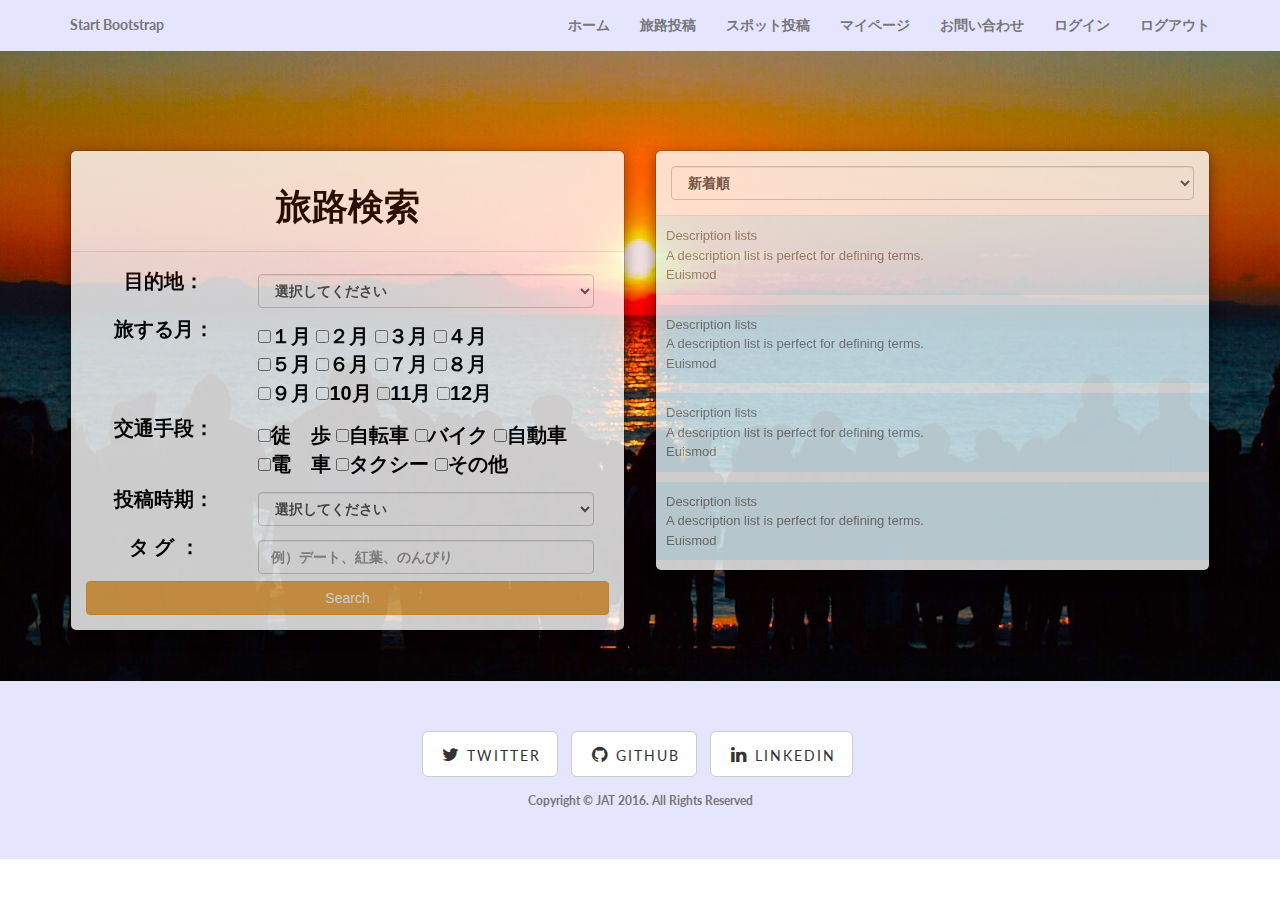
<file: index.html>
<!DOCTYPE html>
<html lang="jp">

<head>

    <meta charset="utf-8">
    <meta http-equiv="X-UA-Compatible" content="IE=edge">
    <meta name="viewport" content="width=device-width, initial-scale=1">
    <meta name="description" content="">
    <meta name="author" content="">

    <title>JAT - Japan Arange Trip</title>

    <!-- Bootstrap Core CSS -->
    <link href="css/bootstrap.min.css" rel="stylesheet">

    <!-- Custom CSS -->
    <link href="css/landing-page.css" rel="stylesheet">

    <!-- Custom Fonts -->
    <link href="font-awesome/css/font-awesome.min.css" rel="stylesheet" type="text/css">
    <link href="https://fonts.googleapis.com/css?family=Lato:300,400,700,300italic,400italic,700italic" rel="stylesheet" type="text/css">

    <!-- HTML5 Shim and Respond.js IE8 support of HTML5 elements and media queries -->
    <!-- WARNING: Respond.js doesn't work if you view the page via file:// -->
    <!--[if lt IE 9]>
        <script src="https://oss.maxcdn.com/libs/html5shiv/3.7.0/html5shiv.js"></script>
        <script src="https://oss.maxcdn.com/libs/respond.js/1.4.2/respond.min.js"></script>
    <![endif]-->

</head>

<body>

    <!-- Navigation -->
    <nav class="navbar navbar-default navbar-fixed-top topnav" role="navigation">
        <div class="container topnav">
            <!-- Brand and toggle get grouped for better mobile display -->
            <div class="navbar-header">
                <button type="button" class="navbar-toggle" data-toggle="collapse" data-target="#bs-example-navbar-collapse-1">
                    <span class="sr-only">Toggle navigation</span>
                    <span class="icon-bar"></span>
                    <span class="icon-bar"></span>
                    <span class="icon-bar"></span>
                </button>
                <a class="navbar-brand topnav" href="#">Start Bootstrap</a>
            </div>
            <!-- Collect the nav links, forms, and other content for toggling -->
            <div class="collapse navbar-collapse" id="bs-example-navbar-collapse-1">
                <ul class="nav navbar-nav navbar-right">
                    <li>
                        <a href="#home">ホーム</a>
                    </li>
                    <li>
                        <a href="#post-plan">旅路投稿</a>
                    </li>
                    <li>
                        <a href="#post-spot">スポット投稿</a>
                    </li>
                    <li>
                        <a href="#mypage">マイページ</a>
                    </li>
                    <li>
                        <a href="#contact">お問い合わせ</a>
                    </li>
                    <li>
                        <a href="#login">ログイン</a>
                    </li>
                    <li>
                        <a href="#logout">ログアウト</a>
                    </li>
                </ul>
            </div>
            <!-- /.navbar-collapse -->
        </div>
        <!-- /.container -->
    </nav>


    <!-- Header -->
    <a name="about"></a>
    <div class="intro-header-index">
        <div class="container">

            <div class="row">
                <div class="col-lg-6">

                      <div class="modal-dialog-index">
                          <div class="modal-content">
                              <div class="modal-header">
                                <h1 class="text-center">旅路検索</h1>
                              </div>
                                <div class="modal-body">
                                    <label class="col-md-4 control-label">目的地：</label>
                                      <div class="col-md-8 research">
                                        <select class="form-control" placeholder="都道府県">
                                          <option value="">選択してください</option>
                                          <option value="">北海道</option>
                                          <option value="">青森県</option>
                                        </select>
                                      </div>

                                    <label class="col-md-4 control-label">旅する月：</label>
                                      <div class="col-md-8 research">
                                        <input type="checkbox" name="1" value="1" />１月
                                        <input type="checkbox" name="2" value="2" />２月
                                        <input type="checkbox" name="3" value="3" />３月
                                        <input type="checkbox" name="4" value="4" />４月
                                        <br>
                                        <input type="checkbox" name="5" value="5" />５月
                                        <input type="checkbox" name="6" value="6" />６月
                                        <input type="checkbox" name="7" value="7" />７月
                                        <input type="checkbox" name="8" value="8" />８月
                                        <br>
                                        <input type="checkbox" name="9" value="9" />９月
                                        <input type="checkbox" name="10" value="10" />10月
                                        <input type="checkbox" name="11" value="11" />11月
                                        <input type="checkbox" name="12" value="12" />12月
                                        <br>
                                      </div>


                                      <label class="col-md-4 control-label">交通手段：</label>
                                        <div class="col-md-8 research">
                                          <input type="checkbox" value="walk" />徒　歩
                                          <input type="checkbox" value="bike" />自転車
                                          <input type="checkbox" value="autobike" />バイク
                                          <input type="checkbox" value="car" />自動車
                                          <br>
                                          <input type="checkbox" value="train" />電　車
                                          <input type="checkbox" value="cab" />タクシー
                                          <input type="checkbox" value="other" />その他　
                                        </div>

                                      <label class="col-md-4 control-label">投稿時期：</label>
                                        <div class="col-md-8 research">
                                          <select class="form-control" placeholder="選択してください">
                                            <option value="">選択してください</option>
                                            <option value="">直近１か月</option>
                                            <option value="">直近３か月</option>
                                            <option value="">直近６か月</option>
                                          </select>
                                        </div>

                                      <label class="col-md-4 control-label"> タ グ ：</label>
                                        <div class="col-md-8 research">
                                          <input type="text" class="form-control" placeholder="例）デート、紅葉、のんびり">
                                        </div>

                                       <button type="submit" class="btn btn-block btn-default btn-warning" value="Login"/>Search</button>
                                </div>
                          </div>
                      </div>
                </div>

                <div class="col-lg-6">
                      <div class="modal-dialog-post">
                          <div class="modal-content">
                              <div class="modal-header">
                                <select class="form-control" placeholder="最新投稿">
                                  <option value="">新着順</option>
                                  <option value="">人気順</option>
                                </select>
                              </div>

                              <div class="row">
                                <div class="col-md-12">

                                  <li class="index-comment index-user-comment">
                                    <p>Description lists<br>
                                    A description list is perfect for defining terms.<br>
                                    Euismod</p>
                                  </li>

                                  <li class="index-comment index-user-comment">
                                    <p>Description lists<br>
                                    A description list is perfect for defining terms.<br>
                                    Euismod</p>
                                  </li>

                                  <li class="index-comment index-user-comment">
                                    <p>Description lists<br>
                                    A description list is perfect for defining terms.<br>
                                    Euismod</p>
                                  </li>

                                  <li class="index-comment index-user-comment">
                                    <p>Description lists<br>
                                    A description list is perfect for defining terms.<br>
                                    Euismod</p>
                                  </li>

                                </div>
                            </div>

                          </div>
                      </div>
                </div>
            </div>
        </div>
        <!-- /.container -->

    </div>
    <!-- /.intro-header -->

    <!-- Footer -->
    <footer>
        <div class="container">
          <div>
            <ul class="list-inline banner-social-buttons">
              <li>
                <a href="https://twitter.com/SBootstrap" class="btn btn-default btn-lg"><i class="fa fa-twitter fa-fw"></i> <span class="network-name">Twitter</span></a>
              </li>
              <li>
                <a href="https://github.com/IronSummitMedia/startbootstrap" class="btn btn-default btn-lg"><i class="fa fa-github fa-fw"></i> <span class="network-name">Github</span></a>
              </li>
              <li>
                <a href="#" class="btn btn-default btn-lg"><i class="fa fa-linkedin fa-fw"></i> <span class="network-name">Linkedin</span></a>
              </li>
            </ul>
          </div>

          <div class="copyright text-muted small">
            <p class="copyright">Copyright &copy; JAT 2016. All Rights Reserved</p>
          </div>
        </div>
    </footer>

    <!-- jQuery -->
    <script src="js/jquery.js"></script>

    <!-- Bootstrap Core JavaScript -->
    <script src="js/bootstrap.min.js"></script>

</body>

</html>
</file>
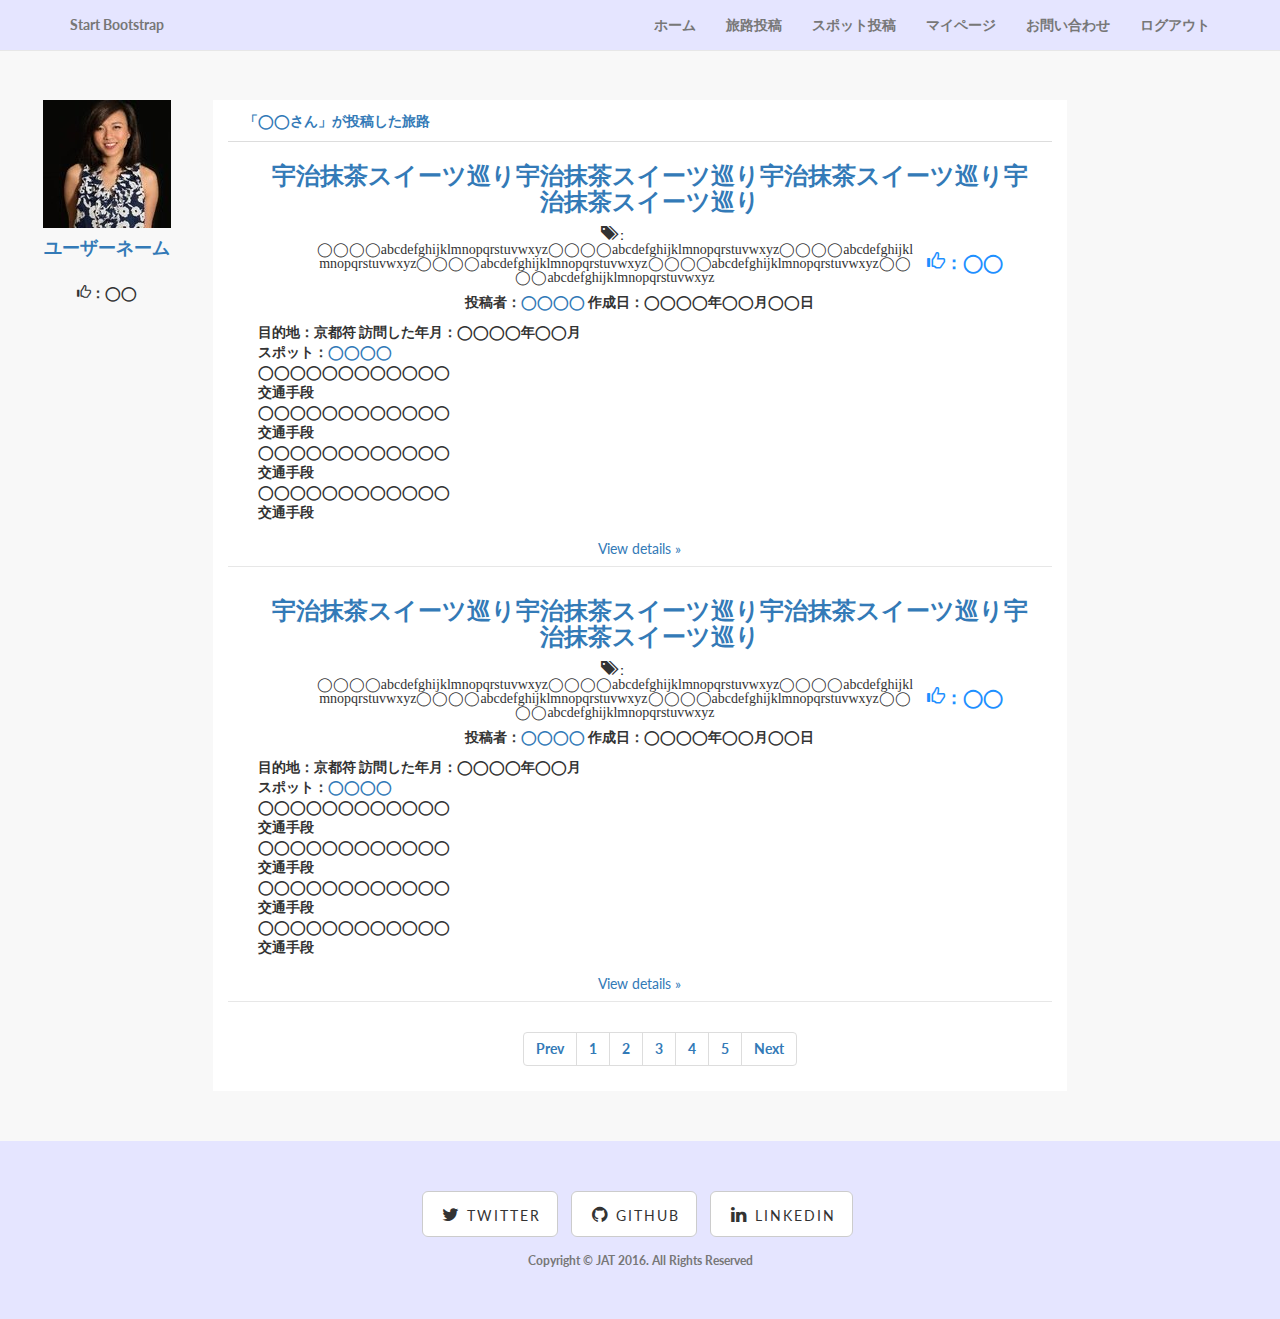
<file: profile.html>
<!DOCTYPE html>
<html lang="jp">

<head>

    <meta charset="utf-8">
    <meta http-equiv="X-UA-Compatible" content="IE=edge">
    <meta name="viewport" content="width=device-width, initial-scale=1">
    <meta name="description" content="">
    <meta name="author" content="">

    <title>JAT - Japan Arange Trip</title>

    <!-- Bootstrap Core CSS -->
    <link href="css/bootstrap.min.css" rel="stylesheet">

    <!-- Custom CSS -->
    <link href="css/landing-page.css" rel="stylesheet">

    <!-- Custom Fonts -->
    <link href="font-awesome/css/font-awesome.min.css" rel="stylesheet" type="text/css">
    <link href="https://fonts.googleapis.com/css?family=Lato:300,400,700,300italic,400italic,700italic" rel="stylesheet" type="text/css">

    <!-- HTML5 Shim and Respond.js IE8 support of HTML5 elements and media queries -->
    <!-- WARNING: Respond.js doesn't work if you view the page via file:// -->
    <!--[if lt IE 9]>
        <script src="https://oss.maxcdn.com/libs/html5shiv/3.7.0/html5shiv.js"></script>
        <script src="https://oss.maxcdn.com/libs/respond.js/1.4.2/respond.min.js"></script>
    <![endif]-->

</head>

<body>

    <!-- Navigation -->
    <nav class="navbar navbar-default navbar-fixed-top topnav" role="navigation">
        <div class="container topnav">
            <!-- Brand and toggle get grouped for better mobile display -->
            <div class="navbar-header">
                <button type="button" class="navbar-toggle" data-toggle="collapse" data-target="#bs-example-navbar-collapse-1">
                    <span class="sr-only">Toggle navigation</span>
                    <span class="icon-bar"></span>
                    <span class="icon-bar"></span>
                    <span class="icon-bar"></span>
                </button>
                <a class="navbar-brand topnav" href="#">Start Bootstrap</a>
            </div>
            <!-- Collect the nav links, forms, and other content for toggling -->
            <div class="collapse navbar-collapse" id="bs-example-navbar-collapse-1">
                <ul class="nav navbar-nav navbar-right">
                    <li>
                        <a href="#home">ホーム</a>
                    </li>
                    <li>
                        <a href="#post-plan">旅路投稿</a>
                    </li>
                    <li>
                        <a href="#post-spot">スポット投稿</a>
                    </li>
                    <li>
                        <a href="#mypage">マイページ</a>
                    </li>
                    <li>
                        <a href="#contact">お問い合わせ</a>
                    </li>
                    <li>
                        <a href="#logout">ログアウト</a>
                    </li>
                </ul>
            </div>
            <!-- /.navbar-collapse -->
        </div>
        <!-- /.container -->
    </nav>

    <!-- Page Content -->

  <a  name="services"></a>
    <div class="content-section-mypage">

        <div class="container-fluid">
          <div class="row">
            <div class="col-md-2 mypage-profile">
              <img alt="user-icon" src="img/user/avatar_user_1.jpg" />
              <h4>
                <a href="">ユーザーネーム</a>
              </h4>
              <div class="favorite-number">
                <span class="glyphicon glyphicon-thumbs-up" aria-hidden="true"></span>：◯◯
              </div>
            </div>
            <div class="col-md-8 mypage-main">
              <ul class="nav nav-tabs">
                <li class="posted-plan">
                  <a href="#">「◯◯さん」が投稿した旅路</a>
                </li>
              </ul>

              <div class="plans-show">
                <div class="plans-title">
                  <div class="col-md-12">
                    <div class="plan-title">
                      <h3 class="plan-title-name">
                        <a href="#">宇治抹茶スイーツ巡り宇治抹茶スイーツ巡り宇治抹茶スイーツ巡り宇治抹茶スイーツ巡り</a>
                      </h3>
                    </div>
                  </div>
                  <div class="tag-favonum">
                    <div class="col-md-10 tag-content-mypage">
                      <span class="glyphicon glyphicon-tags" aria-hidden="true">：◯◯◯◯abcdefghijklmnopqrstuvwxyz◯◯◯◯abcdefghijklmnopqrstuvwxyz◯◯◯◯abcdefghijklmnopqrstuvwxyz◯◯◯◯abcdefghijklmnopqrstuvwxyz◯◯◯◯abcdefghijklmnopqrstuvwxyz◯◯◯◯abcdefghijklmnopqrstuvwxyz</span>
                    </div>
                    <div class="col-md-2">
                      <div class="position-fix-favoritenum">
                        <div class="favorite-number">
                          <span class="glyphicon glyphicon-thumbs-up" aria-hidden="true"></span>：◯◯
                        </div>
                      </div>
                    </div>
                  </div>
                </div>
                  <div class="col-md-12">
                      <p>投稿者：<a href="">◯◯◯◯</a>  作成日：◯◯◯◯年◯◯月◯◯日</p>
                  </div>
              </div>

                  <div class="plan-contents">
                    <p class="plan-idea">
                          目的地：京都符    訪問した年月：◯◯◯◯年◯◯月<br>
                      スポット：<a href="">◯◯◯◯</a><br>
                      ◯◯◯◯◯◯◯◯◯◯◯◯<br>
                      交通手段<br>
                      ◯◯◯◯◯◯◯◯◯◯◯◯<br>
                      交通手段<br>
                      ◯◯◯◯◯◯◯◯◯◯◯◯<br>
                      交通手段<br>
                      ◯◯◯◯◯◯◯◯◯◯◯◯<br>
                      交通手段<br>
                      ◯◯◯◯◯◯◯◯◯◯◯◯<br>
                      交通手段<br>
                      ◯◯◯◯◯◯◯◯◯◯◯◯<br>
                      交通手段<br>
                      ◯◯◯◯◯◯◯◯◯◯◯◯<br>
                      交通手段<br>
                      ◯◯◯◯◯◯◯◯◯◯◯◯<br>
                      交通手段<br>
                    </p>
                    <p class="plan-detail">
                      <a class="btn" href="#">View details »</a>
                    </p>
                  </div>

              <div class="plans-show">
                <div class="plans-title">
                  <div class="col-md-12">
                    <div class="plan-title">
                      <h3 class="plan-title-name">
                        <a href="#">宇治抹茶スイーツ巡り宇治抹茶スイーツ巡り宇治抹茶スイーツ巡り宇治抹茶スイーツ巡り</a>
                      </h3>
                    </div>
                  </div>

                  <div class="tag-favonum">
                    <div class="col-md-10 tag-content-mypage">
                      <span class="glyphicon glyphicon-tags" aria-hidden="true">：◯◯◯◯abcdefghijklmnopqrstuvwxyz◯◯◯◯abcdefghijklmnopqrstuvwxyz◯◯◯◯abcdefghijklmnopqrstuvwxyz◯◯◯◯abcdefghijklmnopqrstuvwxyz◯◯◯◯abcdefghijklmnopqrstuvwxyz◯◯◯◯abcdefghijklmnopqrstuvwxyz</span>
                    </div>
                    <div class="col-md-2">
                      <div class="position-fix-favoritenum">
                        <div class="favorite-number">
                          <span class="glyphicon glyphicon-thumbs-up" aria-hidden="true"></span>：◯◯
                        </div>
                      </div>
                    </div>
                  </div>
                </div>

                  <div class="col-md-12">
                      <p>投稿者：<a href="">◯◯◯◯</a>  作成日：◯◯◯◯年◯◯月◯◯日</p>
                  </div>
              </div>

                  <div class="plan-contents">
                    <p class="plan-idea">
                          目的地：京都符    訪問した年月：◯◯◯◯年◯◯月<br>
                      スポット：<a href="">◯◯◯◯</a><br>
                      ◯◯◯◯◯◯◯◯◯◯◯◯<br>
                      交通手段<br>
                      ◯◯◯◯◯◯◯◯◯◯◯◯<br>
                      交通手段<br>
                      ◯◯◯◯◯◯◯◯◯◯◯◯<br>
                      交通手段<br>
                      ◯◯◯◯◯◯◯◯◯◯◯◯<br>
                      交通手段<br>
                      ◯◯◯◯◯◯◯◯◯◯◯◯<br>
                      交通手段<br>
                      ◯◯◯◯◯◯◯◯◯◯◯◯<br>
                      交通手段<br>
                      ◯◯◯◯◯◯◯◯◯◯◯◯<br>
                      交通手段<br>
                      ◯◯◯◯◯◯◯◯◯◯◯◯<br>
                      交通手段<br>
                    </p>
                    <p class="plan-detail">
                      <a class="btn" href="#">View details »</a>
                    </p>
                  </div>

                
                <div class="col-md-12 mypage-pagi">
                  <ul class="pagination">
                    <li>
                      <a href="#">Prev</a>
                    </li>
                    <li>
                      <a href="#">1</a>
                    </li>
                    <li>
                      <a href="#">2</a>
                    </li>
                    <li>
                      <a href="#">3</a>
                    </li>
                    <li>
                      <a href="#">4</a>
                    </li>
                    <li>
                      <a href="#">5</a>
                    </li>
                    <li>
                      <a href="#">Next</a>
                    </li>
                  </ul>
                </div>
            </div>
            <div class="col-md-2">
              
            </div>
          </div>
        </div>
        <!-- /.container -->

    </div>
    <!-- /.content-section-a -->

    <!-- Footer -->
    <footer>
        <div class="container">
          <div>
            <ul class="list-inline banner-social-buttons">
              <li>
                <a href="https://twitter.com/SBootstrap" class="btn btn-default btn-lg"><i class="fa fa-twitter fa-fw"></i> <span class="network-name">Twitter</span></a>
              </li>
              <li>
                <a href="https://github.com/IronSummitMedia/startbootstrap" class="btn btn-default btn-lg"><i class="fa fa-github fa-fw"></i> <span class="network-name">Github</span></a>
              </li>
              <li>
                <a href="#" class="btn btn-default btn-lg"><i class="fa fa-linkedin fa-fw"></i> <span class="network-name">Linkedin</span></a>
              </li>
            </ul>
          </div>

          <div class="copyright text-muted small">
            <p class="copyright">Copyright &copy; JAT 2016. All Rights Reserved</p>
          </div>
        </div>
    </footer>

    <!-- jQuery -->
    <script src="js/jquery.js"></script>

    <!-- Bootstrap Core JavaScript -->
    <script src="js/bootstrap.min.js"></script>

</body>

</html>
</file>
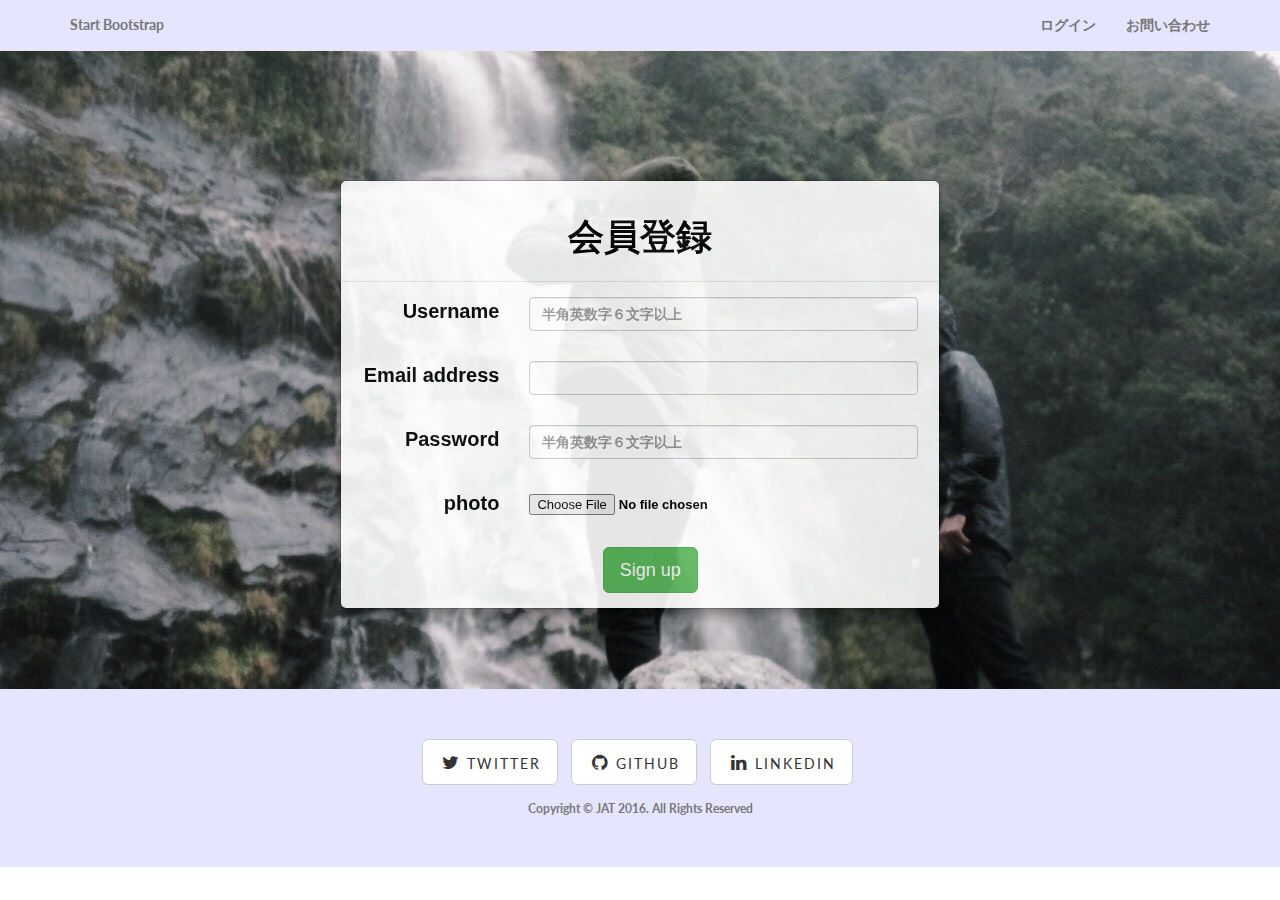
<file: register.html>
<!DOCTYPE html>
<html lang="jp">

<head>

    <meta charset="utf-8">
    <meta http-equiv="X-UA-Compatible" content="IE=edge">
    <meta name="viewport" content="width=device-width, initial-scale=1">
    <meta name="description" content="">
    <meta name="author" content="">

    <title>JAT - Japan Arange Trip</title>

    <!-- Bootstrap Core CSS -->
    <link href="css/bootstrap.min.css" rel="stylesheet">

    <!-- Custom CSS -->
    <link href="css/landing-page.css" rel="stylesheet">

    <!-- Custom Fonts -->
    <link href="font-awesome/css/font-awesome.min.css" rel="stylesheet" type="text/css">
    <link href="https://fonts.googleapis.com/css?family=Lato:300,400,700,300italic,400italic,700italic" rel="stylesheet" type="text/css">

    <!-- HTML5 Shim and Respond.js IE8 support of HTML5 elements and media queries -->
    <!-- WARNING: Respond.js doesn't work if you view the page via file:// -->
    <!--[if lt IE 9]>
        <script src="https://oss.maxcdn.com/libs/html5shiv/3.7.0/html5shiv.js"></script>
        <script src="https://oss.maxcdn.com/libs/respond.js/1.4.2/respond.min.js"></script>
    <![endif]-->

</head>

<body>

    <!-- Navigation -->
    <nav class="navbar navbar-default navbar-fixed-top topnav" role="navigation">
        <div class="container topnav">
            <!-- Brand and toggle get grouped for better mobile display -->
            <div class="navbar-header">
                <button type="button" class="navbar-toggle" data-toggle="collapse" data-target="#bs-example-navbar-collapse-1">
                    <span class="sr-only">Toggle navigation</span>
                    <span class="icon-bar"></span>
                    <span class="icon-bar"></span>
                    <span class="icon-bar"></span>
                </button>
                <a class="navbar-brand topnav" href="#">Start Bootstrap</a>
            </div>
            <!-- Collect the nav links, forms, and other content for toggling -->
            <div class="collapse navbar-collapse" id="bs-example-navbar-collapse-1">
                <ul class="nav navbar-nav navbar-right">
                    <li>
                        <a href="#login">ログイン</a>
                    </li>
                    <li>
                        <a href="#contact">お問い合わせ</a>
                    </li>
                </ul>
            </div>
            <!-- /.navbar-collapse -->
        </div>
        <!-- /.container -->
    </nav>


    <!-- Header -->
    <a name="about"></a>
    <div class="intro-header-register">
        <div class="container">

            <div class="row">
                <div class="col-lg-12">

                      <div class="modal-dialog">
                          <div class="modal-content">
                              <div class="modal-header">
                                <h1 class="text-center">会員登録</h1>
                              </div>
                                
                                <form id="register-info" method="post" class="form-horizontal" enctype="multipart/form-data">
                                    <div class="form-group">
                                        <label class="col-md-4 control-label">Username</label>
                                        <div class="col-md-8 area-set">
                                            <input type="text" class="form-control" name="username" placeholder="半角英数字６文字以上" />
                                        </div>
                                    </div>

                                    <div class="form-group">
                                        <label class="col-md-4 control-label">Email address</label>
                                        <div class="col-md-8 area-set">
                                            <input type="text" class="form-control" name="email" />
                                        </div>
                                    </div>

                                    <div class="form-group">
                                        <label class="col-md-4 control-label">Password</label>
                                        <div class="col-md-8 area-set">
                                            <input type="password" class="form-control" name="password" placeholder="半角英数字６文字以上"/>
                                        </div>
                                    </div>


                                    <div class="form-group">
                                        <label class="col-md-4 control-label">photo</label>
                                            <div class="col-md-8 photo-upload">
                                                <input type="file" name="upfile" size="30" />
                                            </div>
                                    </div>


                                    <div class="form-group">
                                        <div class="col-xs-10 col-xs-offset-5 register-btn">
                                            <input type="submit" class="btn btn-lg btn-success" name="signup" value="Sign up">
                                        </div>
                                    </div>
                                </form>
                          </div>
                       </div>

                </div>
            </div>

        </div>
        <!-- /.container -->

    </div>

    <!-- Footer -->
    <footer>
        <div class="container">
          <div>
            <ul class="list-inline banner-social-buttons">
              <li>
                <a href="https://twitter.com/SBootstrap" class="btn btn-default btn-lg"><i class="fa fa-twitter fa-fw"></i> <span class="network-name">Twitter</span></a>
              </li>
              <li>
                <a href="https://github.com/IronSummitMedia/startbootstrap" class="btn btn-default btn-lg"><i class="fa fa-github fa-fw"></i> <span class="network-name">Github</span></a>
              </li>
              <li>
                <a href="#" class="btn btn-default btn-lg"><i class="fa fa-linkedin fa-fw"></i> <span class="network-name">Linkedin</span></a>
              </li>
            </ul>
          </div>

          <div class="copyright text-muted small">
            <p class="copyright">Copyright &copy; JAT 2016. All Rights Reserved</p>
          </div>
        </div>
    </footer>

    <!-- jQuery -->
    <script src="js/jquery.js"></script>

    <!-- Bootstrap Core JavaScript -->
    <script src="js/bootstrap.min.js"></script>

</body>

</html>
</file>
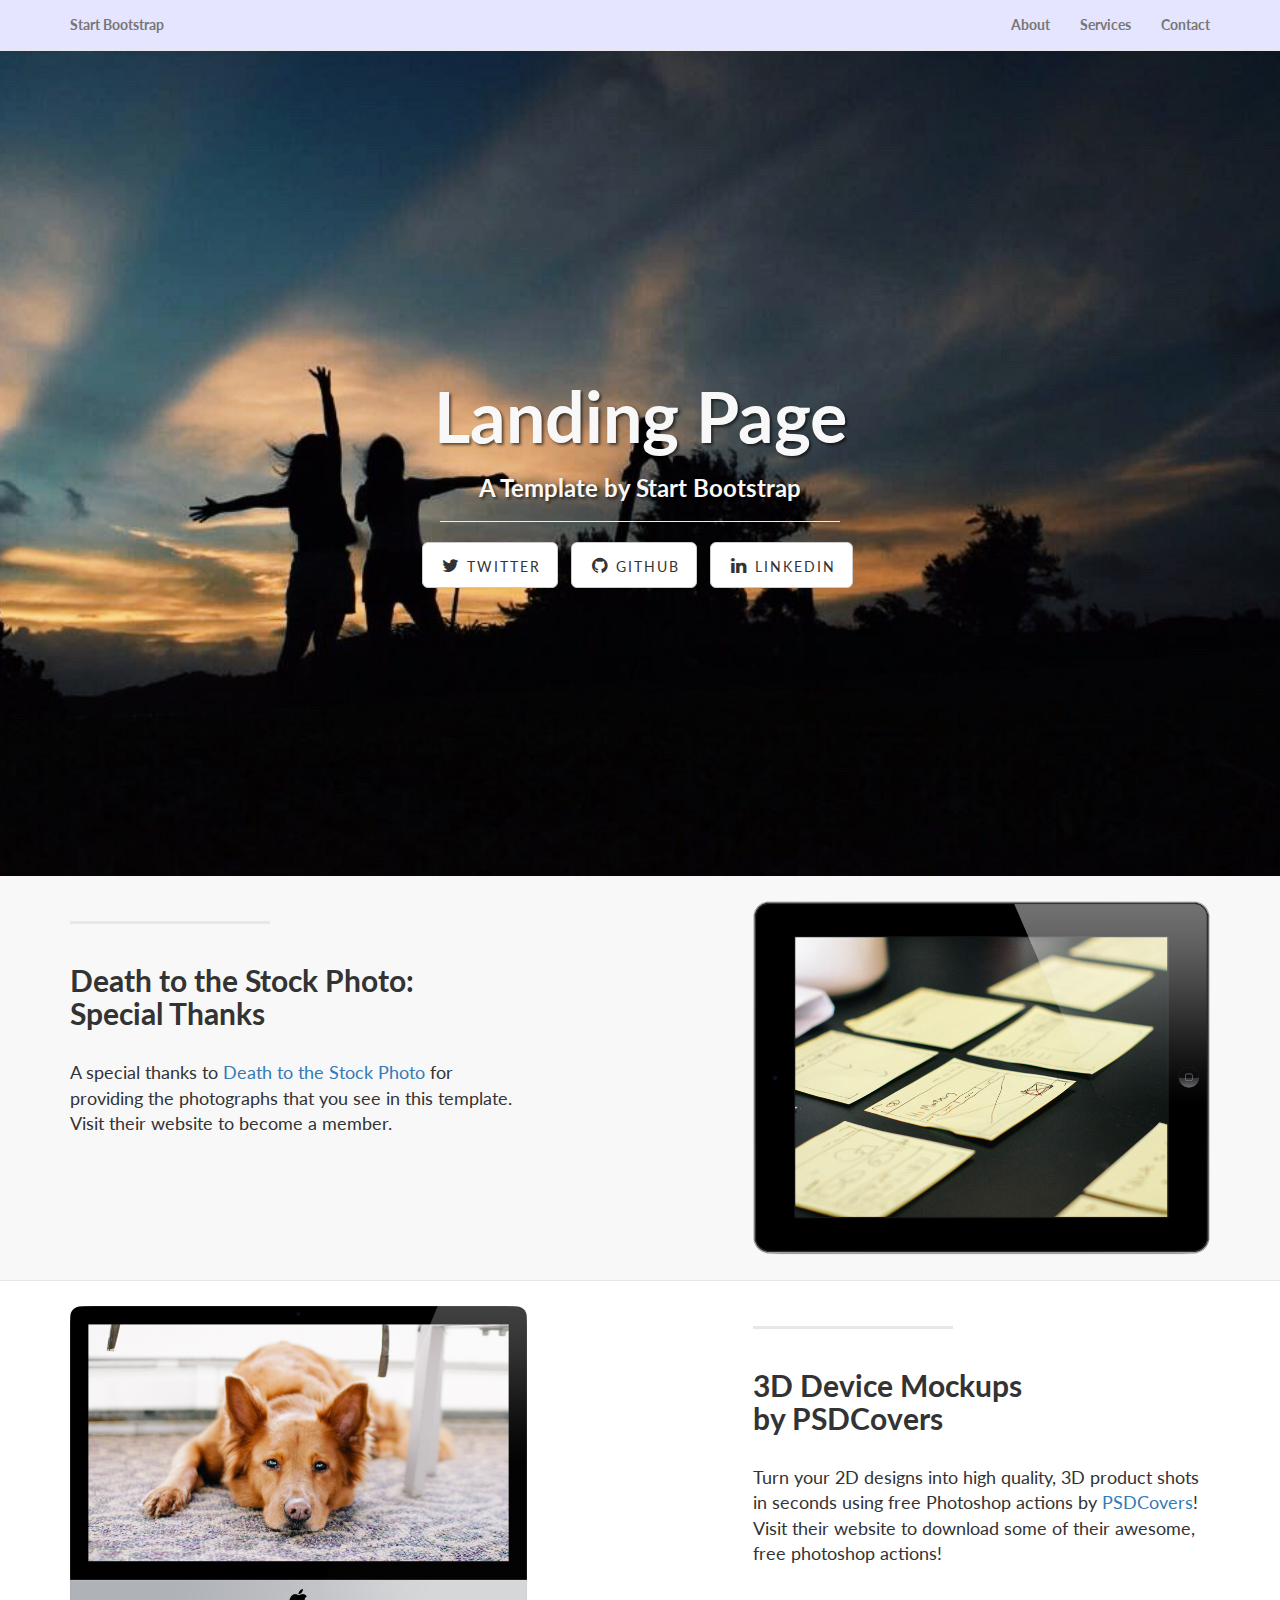
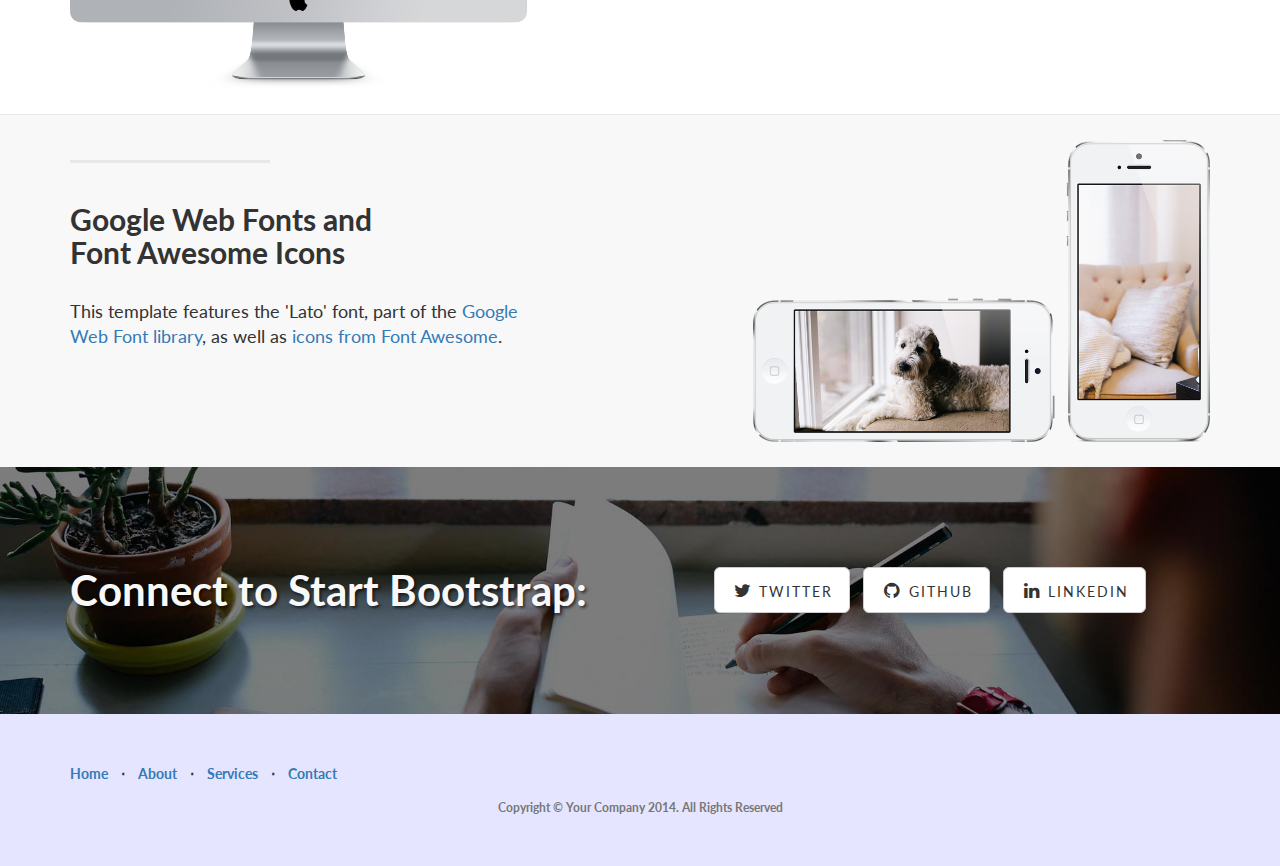
<file: test.html>
<!DOCTYPE html>
<html lang="en">

<head>

    <meta charset="utf-8">
    <meta http-equiv="X-UA-Compatible" content="IE=edge">
    <meta name="viewport" content="width=device-width, initial-scale=1">
    <meta name="description" content="">
    <meta name="author" content="">

    <title>Landing Page - Start Bootstrap Theme</title>

    <!-- Bootstrap Core CSS -->
    <link href="css/bootstrap.min.css" rel="stylesheet">

    <!-- Custom CSS -->
    <link href="css/landing-page.css" rel="stylesheet">

    <!-- Custom Fonts -->
    <link href="font-awesome/css/font-awesome.min.css" rel="stylesheet" type="text/css">
    <link href="https://fonts.googleapis.com/css?family=Lato:300,400,700,300italic,400italic,700italic" rel="stylesheet" type="text/css">

    <!-- HTML5 Shim and Respond.js IE8 support of HTML5 elements and media queries -->
    <!-- WARNING: Respond.js doesn't work if you view the page via file:// -->
    <!--[if lt IE 9]>
        <script src="https://oss.maxcdn.com/libs/html5shiv/3.7.0/html5shiv.js"></script>
        <script src="https://oss.maxcdn.com/libs/respond.js/1.4.2/respond.min.js"></script>
    <![endif]-->

</head>

<body>

    <!-- Navigation -->
    <nav class="navbar navbar-default navbar-fixed-top topnav" role="navigation">
        <div class="container topnav">
            <!-- Brand and toggle get grouped for better mobile display -->
            <div class="navbar-header">
                <button type="button" class="navbar-toggle" data-toggle="collapse" data-target="#bs-example-navbar-collapse-1">
                    <span class="sr-only">Toggle navigation</span>
                    <span class="icon-bar"></span>
                    <span class="icon-bar"></span>
                    <span class="icon-bar"></span>
                </button>
                <a class="navbar-brand topnav" href="#">Start Bootstrap</a>
            </div>
            <!-- Collect the nav links, forms, and other content for toggling -->
            <div class="collapse navbar-collapse" id="bs-example-navbar-collapse-1">
                <ul class="nav navbar-nav navbar-right">
                    <li>
                        <a href="#about">About</a>
                    </li>
                    <li>
                        <a href="#services">Services</a>
                    </li>
                    <li>
                        <a href="#contact">Contact</a>
                    </li>
                </ul>
            </div>
            <!-- /.navbar-collapse -->
        </div>
        <!-- /.container -->
    </nav>


    <!-- Header -->
    <a name="about"></a>
    <div class="intro-header">
        <div class="container">

            <div class="row">
                <div class="col-lg-12">
                    <div class="intro-message">
                        <h1>Landing Page</h1>
                        <h3>A Template by Start Bootstrap</h3>
                        <hr class="intro-divider">
                        <ul class="list-inline intro-social-buttons">
                            <li>
                                <a href="https://twitter.com/SBootstrap" class="btn btn-default btn-lg"><i class="fa fa-twitter fa-fw"></i> <span class="network-name">Twitter</span></a>
                            </li>
                            <li>
                                <a href="https://github.com/IronSummitMedia/startbootstrap" class="btn btn-default btn-lg"><i class="fa fa-github fa-fw"></i> <span class="network-name">Github</span></a>
                            </li>
                            <li>
                                <a href="#" class="btn btn-default btn-lg"><i class="fa fa-linkedin fa-fw"></i> <span class="network-name">Linkedin</span></a>
                            </li>
                        </ul>
                    </div>
                </div>
            </div>

        </div>
        <!-- /.container -->

    </div>
    <!-- /.intro-header -->

    <!-- Page Content -->

  <a  name="services"></a>
    <div class="content-section-a">

        <div class="container">
            <div class="row">
                <div class="col-lg-5 col-sm-6">
                    <hr class="section-heading-spacer">
                    <div class="clearfix"></div>
                    <h2 class="section-heading">Death to the Stock Photo:<br>Special Thanks</h2>
                    <p class="lead">A special thanks to <a target="_blank" href="http://join.deathtothestockphoto.com/">Death to the Stock Photo</a> for providing the photographs that you see in this template. Visit their website to become a member.</p>
                </div>
                <div class="col-lg-5 col-lg-offset-2 col-sm-6">
                    <img class="img-responsive" src="img/ipad.png" alt="">
                </div>
            </div>

        </div>
        <!-- /.container -->

    </div>
    <!-- /.content-section-a -->

    <div class="content-section-b">

        <div class="container">

            <div class="row">
                <div class="col-lg-5 col-lg-offset-1 col-sm-push-6  col-sm-6">
                    <hr class="section-heading-spacer">
                    <div class="clearfix"></div>
                    <h2 class="section-heading">3D Device Mockups<br>by PSDCovers</h2>
                    <p class="lead">Turn your 2D designs into high quality, 3D product shots in seconds using free Photoshop actions by <a target="_blank" href="http://www.psdcovers.com/">PSDCovers</a>! Visit their website to download some of their awesome, free photoshop actions!</p>
                </div>
                <div class="col-lg-5 col-sm-pull-6  col-sm-6">
                    <img class="img-responsive" src="img/dog.png" alt="">
                </div>
            </div>

        </div>
        <!-- /.container -->

    </div>
    <!-- /.content-section-b -->

    <div class="content-section-a">

        <div class="container">

            <div class="row">
                <div class="col-lg-5 col-sm-6">
                    <hr class="section-heading-spacer">
                    <div class="clearfix"></div>
                    <h2 class="section-heading">Google Web Fonts and<br>Font Awesome Icons</h2>
                    <p class="lead">This template features the 'Lato' font, part of the <a target="_blank" href="http://www.google.com/fonts">Google Web Font library</a>, as well as <a target="_blank" href="http://fontawesome.io">icons from Font Awesome</a>.</p>
                </div>
                <div class="col-lg-5 col-lg-offset-2 col-sm-6">
                    <img class="img-responsive" src="img/phones.png" alt="">
                </div>
            </div>

        </div>
        <!-- /.container -->

    </div>
    <!-- /.content-section-a -->

  <a  name="contact"></a>
    <div class="banner">

        <div class="container">

            <div class="row">
                <div class="col-lg-6">
                    <h2>Connect to Start Bootstrap:</h2>
                </div>
                <div class="col-lg-6">
                    <ul class="list-inline banner-social-buttons">
                        <li>
                            <a href="https://twitter.com/SBootstrap" class="btn btn-default btn-lg"><i class="fa fa-twitter fa-fw"></i> <span class="network-name">Twitter</span></a>
                        </li>
                        <li>
                            <a href="https://github.com/IronSummitMedia/startbootstrap" class="btn btn-default btn-lg"><i class="fa fa-github fa-fw"></i> <span class="network-name">Github</span></a>
                        </li>
                        <li>
                            <a href="#" class="btn btn-default btn-lg"><i class="fa fa-linkedin fa-fw"></i> <span class="network-name">Linkedin</span></a>
                        </li>
                    </ul>
                </div>
            </div>

        </div>
        <!-- /.container -->

    </div>
    <!-- /.banner -->

    <!-- Footer -->
    <footer>
        <div class="container">
            <div class="row">
                <div class="col-lg-12">
                    <ul class="list-inline">
                        <li>
                            <a href="#">Home</a>
                        </li>
                        <li class="footer-menu-divider">&sdot;</li>
                        <li>
                            <a href="#about">About</a>
                        </li>
                        <li class="footer-menu-divider">&sdot;</li>
                        <li>
                            <a href="#services">Services</a>
                        </li>
                        <li class="footer-menu-divider">&sdot;</li>
                        <li>
                            <a href="#contact">Contact</a>
                        </li>
                    </ul>
                    <p class="copyright text-muted small">Copyright &copy; Your Company 2014. All Rights Reserved</p>
                </div>
            </div>
        </div>
    </footer>

    <!-- jQuery -->
    <script src="js/jquery.js"></script>

    <!-- Bootstrap Core JavaScript -->
    <script src="js/bootstrap.min.js"></script>

</body>

</html>
</file>
<file: css/landing-page.css>
/*
 * Start Bootstrap - Landing Page (http://startbootstrap.com/)
 * Copyright 2013-2016 Start Bootstrap
 * Licensed under MIT (https://github.com/BlackrockDigital/startbootstrap/blob/gh-pages/LICENSE)
 */

body,
html {
    width: 100%;
    /*フッター領域が拡大するという不具合調整のため無力化*/
/*    height: 100%;*/
    font-family: 游ゴシック体, 'Yu Gothic', YuGothic, 'ヒラギノ角ゴシック Pro', 'Hiragino Kaku Gothic Pro', メイリオ, Meiryo, Osaka, 'ＭＳ Ｐゴシック', 'MS PGothic', sans-serif;
}

body,
h1,
h2,
h3,
h4,
h5,
h6 {
    font-family: "Lato","Helvetica Neue",Helvetica,Arial,sans-serif;
    font-weight: 700;
}

.photo-upload{
    position: relative;
}

.topnav {
    font-size: 14px; 
}

.lead {
    font-size: 18px;
    font-weight: 400;
}

.intro-header {
    padding-top: 150px; /* If you're making other pages, make sure there is 50px of padding to make sure the navbar doesn't overlap content! */
    padding-bottom: 50px;
    text-align: center;
    color: #f8f8f8;
    background: url(../img/login.jpg) no-repeat center center;
    background-size: cover;
    height: 100%;
    width: 100%;
}

.intro-header-index {
    padding-top: 150px; /* If you're making other pages, make sure there is 50px of padding to make sure the navbar doesn't overlap content! */
    padding-bottom: 50px;
/*    text-align: center;*/
    font-size: 20px;
    font-family: 游ゴシック体, 'Yu Gothic', YuGothic, 'ヒラギノ角ゴシック Pro', 'Hiragino Kaku Gothic Pro', メイリオ, Meiryo, Osaka, 'ＭＳ Ｐゴシック', 'MS PGothic', sans-serif;
    color: #000000;
    background: url(../img/index.jpg) no-repeat center center;
    background-size: cover;
    height: 100%;
    width: 100%;
}

.intro-header-register {
    padding-top: 150px; /* If you're making other pages, make sure there is 50px of padding to make sure the navbar doesn't overlap content! */
    padding-bottom: 50px;
/*    text-align: center;*/
    font-size: 20px;
    font-family: 游ゴシック体, 'Yu Gothic', YuGothic, 'ヒラギノ角ゴシック Pro', 'Hiragino Kaku Gothic Pro', メイリオ, Meiryo, Osaka, 'ＭＳ Ｐゴシック', 'MS PGothic', sans-serif;
    color: #000000;
    background: url(../img/register.jpg) no-repeat center center;
    background-size: cover;
    height: 100%;
    width: 100%;
}

.intro-header-plan-list {
    padding-top: 150px; /* If you're making other pages, make sure there is 50px of padding to make sure the navbar doesn't overlap content! */
    padding-bottom: 50px;
/*    text-align: center;*/
    font-size: 20px;
    font-family: 游ゴシック体, 'Yu Gothic', YuGothic, 'ヒラギノ角ゴシック Pro', 'Hiragino Kaku Gothic Pro', メイリオ, Meiryo, Osaka, 'ＭＳ Ｐゴシック', 'MS PGothic', sans-serif;
    color: #000000;
    background: url(../img/planlist.jpg) no-repeat center center;
    background-size: cover;
    height: 100%;
    width: 100%;
}

.intro-header-mypage {
    padding-top: 150px; /* If you're making other pages, make sure there is 50px of padding to make sure the navbar doesn't overlap content! */
    padding-bottom: 50px;
    text-align: center;
    color: #000000;
    background-size: cover;
    height: 100%;
    width: 100%;
}

.intro-message {
    position: relative;
    padding-top: 20%;
    padding-bottom: 20%;
}

.intro-message > h1 {
    margin: 0;
    text-shadow: 2px 2px 3px rgba(0,0,0,0.6);
    font-size: 5em;
}

.intro-divider {
    width: 400px;
    border-top: 1px solid #f8f8f8

    border-bottom: 1px solid rgba(0,0,0,0.2);
}

.intro-message > h3 {
    text-shadow: 2px 2px 3px rgba(0,0,0,0.6);
}

.modal-dialog {
    opacity: 0.9;
}

.modal-dialog-index {
    opacity: 0.8;
    display: -webkit-flex;
    display: flex;
    max-width:100%;
    margin:0 auto;
}

.modal-dialog-post {
    opacity: 0.8;
}

.text-center {
    color: black;
}

.checkbox-cokkie{
    text-align: left;
    color: #808080;
    padding: 0px 0px 10px 15px;
    font-size: 9px;
}

.pull-right{
    padding-right: 15px;
    padding-left: 0;
    border-right: 5px solid #eee;
    border-left: 0;
}

.pull-left{
    padding-left: 15px;
    padding-right: 0;
    border-left: 5px solid #eee;
    border-right: 0;
}

.col-md-12 dl{
    border-bottom: 1px solid #e5e5e5;
}

@media(max-width:767px) {
    .intro-message {
        padding-bottom: 15%;
    }

    .intro-message > h1 {
        font-size: 3em;
    }

    ul.intro-social-buttons > li {
        display: block;
        margin-bottom: 20px;
        padding: 0;
    }

    ul.intro-social-buttons > li:last-child {
        margin-bottom: 0;
    }

    .intro-divider {
        width: 100%;
    }
}

.network-name {
    text-transform: uppercase;
    font-size: 14px;
    font-weight: 400;
    letter-spacing: 2px;
}

.content-section-a {
    padding: 25px 0;
    background-color: #f8f8f8;
}

.content-section-b {
    padding: 25px 0;
    border-top: 1px solid #e7e7e7;
    border-bottom: 1px solid #e7e7e7;
}

.content-section-c {
    padding: 25px 0;
    background-color: #ffffff;
    border-bottom: 1px solid #e7e7e7;
}

.content-section-mypage {
    padding-top: 100px; /* If you're making other pages, make sure there is 50px of padding to make sure the navbar doesn't overlap content! */
    padding-bottom: 50px;
    background-color: #f8f8f8;
    text-align: center;
    height: 100%;
    width: 100%;
}

.plan-show{
    max-height: 330px;
    margin-top: 10px;
    margin-bottom: 10px;
}

.plan-content{
    max-height: 300px;
}

.plan-content-profile{
    height: 60px;
    max-height:100px;
}

.plan-idea{
    text-align: left;
    padding-left: 30px;
    max-height: 200px;
    overflow: auto;
}

.plan-detail{
    text-align: center;
    border-bottom: 1px solid #e7e7e7;
}

.plan-detail-plan-list{
    text-align: center;
}

.favorite-user-list{
    height: 42px;
    min-width: 210px;
    max-width: 200px;
    border: solid 1px #dcdcdc;
    margin-top: 5px;
}

.favorite-user-picture {
    float: left;
    margin-left: 2px;
}

.favorite-number{
    margin-top: 25px;
}

img.favorite-user-picture {
    width: 40px;
    height: 40px;
}

.favorite-user-name-area{
    float: left;
    margin-left: 10px;
    margin-top: 11px;
    font-size: 12px;
    word-wrap: break-word;
}

.mypage-main {
    background-color: #ffffff;
}

.mypage-profile {
    background-color: #f8f8f8;

}

.section-heading {
    margin-bottom: 30px;
}

.section-heading-spacer {
    float: left;
    width: 200px;
    border-top: 3px solid #e7e7e7;
}

.banner {
    padding: 100px 0;
    color: #f8f8f8;
    background: url(../img/banner-bg.jpg) no-repeat center center;
    background-size: cover;
}

.banner h2 {
    margin: 0;
    text-shadow: 2px 2px 3px rgba(0,0,0,0.6);
    font-size: 3em;
}

.banner ul {
    margin-bottom: 0;
}

.banner-social-buttons {
    text-align: center;
    margin-top: 0;
}

@media(max-width:1199px) {
    ul.banner-social-buttons {
        float: left;
        margin-top: 15px;
    }
}

@media(max-width:767px) {
    .banner h2 {
        margin: 0;
        text-shadow: 2px 2px 3px rgba(0,0,0,0.6);
        font-size: 3em;
    }

    ul.banner-social-buttons > li {
        display: block;
        margin-bottom: 20px;
        padding: 0;
    }

    ul.banner-social-buttons > li:last-child {
        margin-bottom: 0;
    }
}

.comment-section{
    list-style: none;
    max-width: 800px;
    width: 100%;
    margin: 50px auto;
    padding: 10px;
}

.comment{
    display: flex;
    border-radius: 3px;
    margin-bottom: 10px;
    flex-wrap: wrap;
    font: normal 13px sans-serif;
}

.comment.user-comment{
    color:  #808080;
}

.comment.author-comment{
    color:  #60686d;
    justify-content: flex-end;
}

.index-comment{
    display: flex;
    border-radius: 3px;
    flex-wrap: wrap;
    font: normal 13px sans-serif;
}

.index-comment.index-user-comment{
    color:  #808080;
}

.research{
    border-radius: 3px;
    flex-wrap: wrap;
    margin-top: 7px;
    margin-bottom: 7px;
        /* サイドバーには固定幅を利用し、伸縮しないように設定します。（flex-grow のデフォルト値は 0）*/
    -webkit-flex-shrink:0;
    flex-shrink:0;
    width: 70%;
    height: 100%;
}

.control-label{
    /* flex-grow を設定し、余白スペースいっぱいに自動で伸縮するように設定します。*/
    -webkit-flex-grow:1;
    flex-grow:1;
    margin: 0 auto;
    width: 30%;
    height: 100%;
    text-align: center;
}

/*---------------------------ゴミ箱、編集アイコン設置--------------------------*/

.btn-set {
    display: inline-block;
    height: 30px;
    width: 30px;
    margin-right: 5px;
    margin-left: 5px;
    line-height: 30px;
    -moz-border-radius: 15px;
    border-radius: 15px;
    text-align: center;
    border: solid 2px #6495ed;
 /*   -webkit-box-shadow: 0px 0px 0px 3px rgba(0,0,0,0.75);
    -moz-box-shadow: 0px 0px 0px 3px rgba(0,0,0,0.75);
    box-shadow: 0px 0px 0px 3px rgba(0,0,0,0.75);*/
}

.position-fix{
    margin-top: 5px;
    margin-bottom: 10px;
    color: #1e90ff;
    font-size: 18px;
    width:150px;
}

.position-fix-favoritenum{
    margin-top: 15px;
    margin-bottom: 10px;
    color: #1e90ff;
    font-size: 18px;
    min-width: 100px;
}

.position-fix-plan-list{
    margin-top: 30px;
    margin-bottom: 10px;
    text-align: left;
    color: #1e90ff;
    font-size: 20px;
    width: 300px;
}

.tag-favonum{
    display: inline-block;
}

.edit-btn{
    margin: 0 auto;
    padding: 8px;
    width: 150px;
}

.tag-content{
    margin-left: 30px;
    max-height: 100px;
    max-width: 330px;
}

.tag-content-mypage{
    max-height: 100px;
    max-width: 250px;
    max-width: 600px;
    margin-left: 50px;
    padding-right: 25px;
    float: left;
}

.glyphicon-tags{
    max-width: 600px;
    word-wrap: break-word;
    display: inline-block;
    float: left;
}

.glyphicon-tags-mypage{
    max-width: 200px;
    word-wrap: break-word;
    float: left;
}

/*---------------------------ゴミ箱、編集アイコン設置完了--------------------------*/
/*---------------------------マイページ旅路(不具合修正のため無力化)-------------------------------------*/
/*.plans-title{
    display: inline-flex;
}*/
/*---------------------------マイページ旅路完了-------------------------------------*/


/* User and time info */

.comment .info{
    width: 17%;
}

.comment.user-comment .info{
    text-align: right;
}

.comment.author-comment .info{
    order: 3;
}


.comment .info a{   /* User name */
    display: block;
    text-decoration: none;
    color: #656c71;
    font-weight: bold;
    text-overflow: ellipsis;
    overflow: hidden;
    white-space: nowrap;
    padding: 10px 0 3px 0;
}

.comment .info span{    /* Time */
    font-size: 11px;
    color:  #9ca7af;
}


/* The user avatar */

.comment .avatar{
    width: 8%;
}

.comment.user-comment .avatar{
    padding: 10px 18px 0 3px;
}

.comment.author-comment .avatar{
    order: 2;
    padding: 10px 3px 0 18px;
}

.comment .avatar img{
    display: block;
    border-radius: 50%;
}

.comment.user-comment .avatar img{
    float: right;
}





/* The comment text */

.comment p{
    line-height: 1.5;
    padding: 18px 22px;
    width: 50%;
    position: relative;
    word-wrap: break-word;
}

.comment.user-comment p{
    background-color:  #f3f3f3;
}

.index-comment.index-user-comment p{
    background-color: #e2f8ff;
}

.comment.author-comment p{
    background-color:  #e2f8ff;
    order: 1;
}

.user-comment p:after{
    content: '';
    position: absolute;
    width: 15px;
    height: 15px;
    border-radius: 50%;
    background-color: #ffffff;
    border: 2px solid #f3f3f3;
    left: -8px;
    top: 18px;
}

.index-comment p{
    line-height: 1.5;
    padding: 10px 10px;
    width: 100%;
    position: relative;
    word-wrap: break-word;
    text-align: left;
}

.author-comment p:after{
    content: '';
    position: absolute;
    width: 15px;
    height: 15px;
    border-radius: 50%;
    background-color: #ffffff;
    border: 2px solid #e2f8ff;
    right: -8px;
    top: 18px;
}




/* Comment form */

.write-new{
    margin: 80px auto 0;
    width: 50%;
}

.write-new textarea{
    color:  #444;
    font: inherit;

    outline: 0;
    border-radius: 3px;
    border: 1px solid #cecece;
    background-color:  #fefefe;
    box-shadow: 1px 2px 1px 0 rgba(0, 0, 0, 0.06);
    overflow: auto;

    width:100%;
    min-height: 80px;
    padding: 15px 20px;
}

.write-new img{
    border-radius: 50%;
    margin-top: 15px;
}

.write-new button{
    float:right;
    background-color:  #87bae1;
    box-shadow: 1px 2px 1px 0 rgba(0, 0, 0, 0.12);
    border-radius: 2px;
    border: 0;
    color: #ffffff;
    font-weight: bold;
    cursor: pointer;

    padding: 10px 25px;
    margin-top: 18px;
}



/* Responsive styles */

@media (max-width: 800px){
    /* Make the paragraph in the comments take up the whole width,
    forcing the avatar and user info to wrap to the next line*/
    .comment p{
        width: 100%;
    }

    /* Reverse the order of elements in the user comments,
    so that the avatar and info appear after the text. */
    .comment.user-comment .info{
        order: 3;
        text-align: left;
    }

    .comment.user-comment .avatar{
        order: 2;
    }

    .comment.user-comment p{
        order: 1;
    }


    /* Align toward the beginning of the container (to the left)
    all the elements inside the author comments. */
    .comment.author-comment{
        justify-content: flex-start;
    }


    .comment-section{
        margin-top: 10px;
    }

    .comment .info{
        width: auto;
    }

    .comment .info a{
        padding-top: 15px;
    }

    .comment.user-comment .avatar,
    .comment.author-comment .avatar{
        padding: 15px 10px 0 18px;
        width: auto;
    }

    .comment.user-comment p:after,
    .comment.author-comment p:after{
        width: 12px;
        height: 12px;
        top: initial;
        left: 28px;
        bottom: -6px;
    }

    .write-new{
        width: 100%;
    }
}

/*----------------------register-------------------------------*/
.register-info{
    padding: 10px 0 0 10px;
}

.area-set{
    padding-top: 15px;
}

.photo-upload{
    padding-top: 20px;
    font-size: 13px;
}

.register-btn{
    padding-top: 15px;
}

/*----------------------<<END>>register------------------------*/

/*----------------------plan_list------------------------------*/
.btn-control{
    padding: 20px 0px 10px 80px;
}


.plan-show{
    padding: 0px 10px 0px 10px;
    min-height: 275px;
}

.plans-title{
    min-height: 150px;
    max-height: 300px;
}

.plan-title{
    text-align: center;
    word-wrap: break-word;
    min-height: 50px;
    max-height: 400px;
}

.plan-title-name{
    min-height: 30px;
    max-height: 100px;
    word-wrap: break-word;
    padding-left: 20px;
}

/*----------------------<<END>>plan_list------------------------*/

footer {
    padding: 50px 0;
    background-color: #e5e5ff;
    position: relative;
}

p.copyright {
    text-align: center;
    margin: 15px 0 0;
}
</file>
